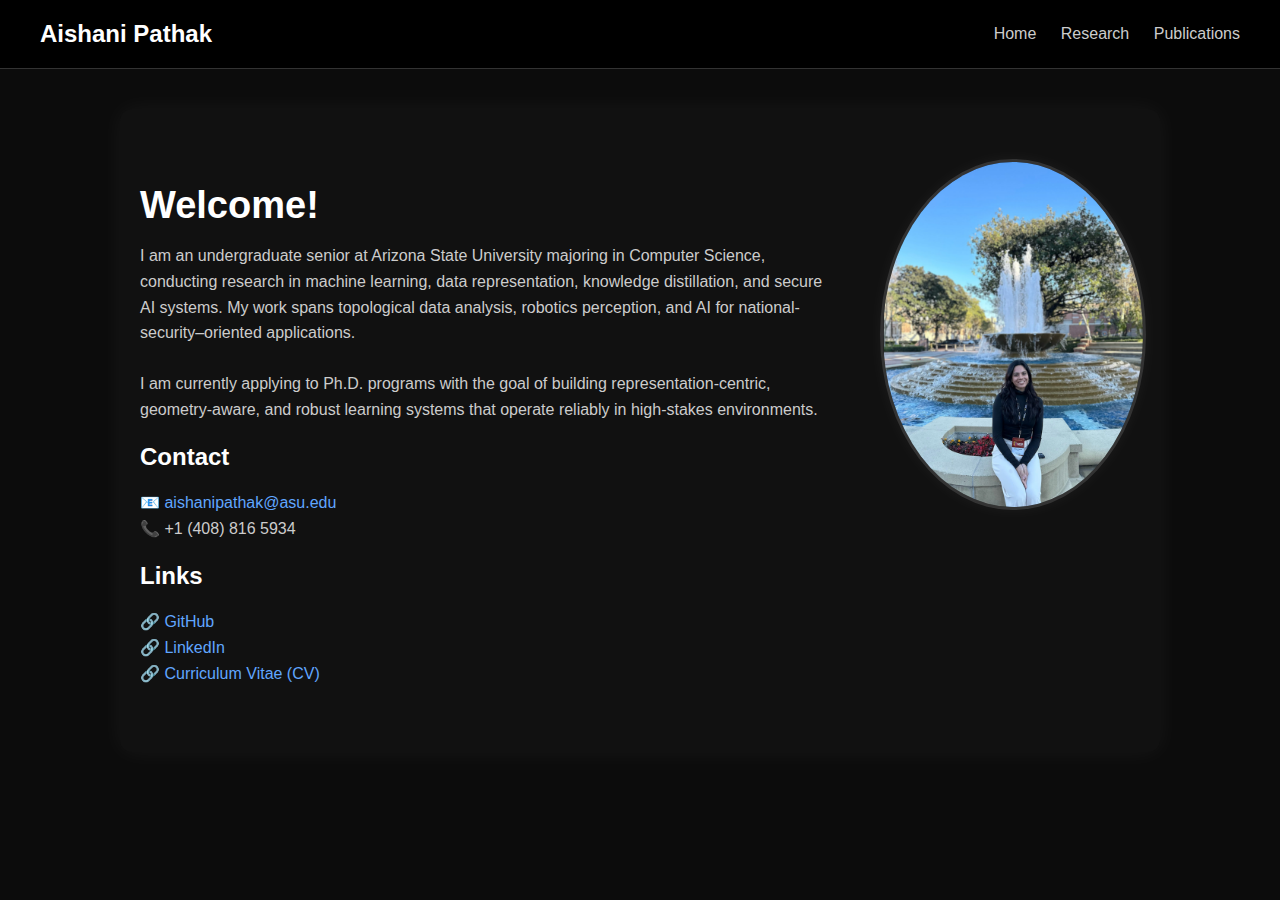
<file: index.html>
<!DOCTYPE html>
<html lang="en">
<head>
  <meta charset="UTF-8">
  <title>Aishani Pathak</title>
  <meta name="viewport" content="width=device-width, initial-scale=1">

  <style>

    /* ======= GLOBAL DARK THEME ======= */
    body {
      margin: 0;
      background: #0c0c0c;        /* near-black */
      color: #e5e5e5;             /* soft white */
      font-family: -apple-system, BlinkMacSystemFont, "Segoe UI", Roboto, sans-serif;
    }

    /* ======= HEADER ======= */
    header {
      background: #000;
      padding: 20px 40px;
      display: flex;
      justify-content: space-between;
      align-items: center;
      border-bottom: 1px solid #333;
    }

    header div {
      font-size: 24px;
      font-weight: 700;
      color: #fff;
    }

    nav a {
      color: #ccc;
      margin-left: 20px;
      text-decoration: none;
      font-weight: 500;
      transition: 0.2s;
    }
    nav a:hover {
      color: #fff;
    }

    /* ======= MAIN CONTAINER ======= */
    .container {
      max-width: 1000px;
      margin: auto;
      padding: 50px 20px;
      background: #111;
      border-radius: 12px;
      margin-top: 40px;
      box-shadow: 0 0 25px rgba(255,255,255,0.05);
      display: flex;
      gap: 40px;
      align-items: flex-start;
    }

    h1 {
      font-size: 38px;
      font-weight: 700;
      margin-bottom: 15px;
      color: #fff;
    }

    h2 {
      color: #fff;
    }

    p {
      color: #ccc;
      line-height: 1.6;
    }

    a { 
      color: #60a6ff;     /* same academic blue used on research page */
      text-decoration: none;
    }
    a:hover {
      color: #8bc0ff;
    }

    /* ======= PROFILE IMAGE ======= */
    .profile-img {
      width: 100%;
      max-width: 260px;
      border-radius: 50%;
      border: 3px solid #333;
      box-shadow: 0 0 15px rgba(255,255,255,0.05);
      object-fit: cover;
    }

  </style>
</head>

<body>

<header>
  <div>Aishani Pathak</div>
  <nav>
    <a href="/">Home</a>
    <a href="/research.html">Research</a>
    <a href="/publications.html">Publications</a>
  </nav>
</header>

<div class="container">

  <!-- LEFT COLUMN -->
  <div style="flex: 1;">
    <h1>Welcome!</h1>

    <p>
      I am an undergraduate senior at Arizona State University majoring in Computer Science,
      conducting research in machine learning, data representation, knowledge distillation,
      and secure AI systems. My work spans topological data analysis, robotics perception,
      and AI for national-security–oriented applications.
      <br><br>
      I am currently applying to Ph.D. programs with the goal of building 
      representation-centric, geometry-aware, and robust learning systems that operate
      reliably in high-stakes environments.
    </p>

    <h2>Contact</h2>
    <p>
      📧 <a href="mailto:aishanipathak@asu.edu">aishanipathak@asu.edu</a><br>
      📞 +1 (408) 816 5934
    </p>

    <h2>Links</h2>
    <p>
      🔗 <a href="https://github.com/aishani112003" target="_blank">GitHub</a><br>
      🔗 <a href="https://www.linkedin.com/in/aishani-pathak-492269168/" target="_blank">LinkedIn</a><br>
      🔗 <a href="/pdfs/Aishani_Pathak_CV.pdf" target="_blank">Curriculum Vitae (CV)</a>
    </p>
  </div>

  <!-- RIGHT COLUMN -->
  <div style="flex: 0 0 260px; text-align: center;">
    <img src="/profile.png" class="profile-img" alt="Profile Image">
  </div>

</div>

</body>
</html>
</file>
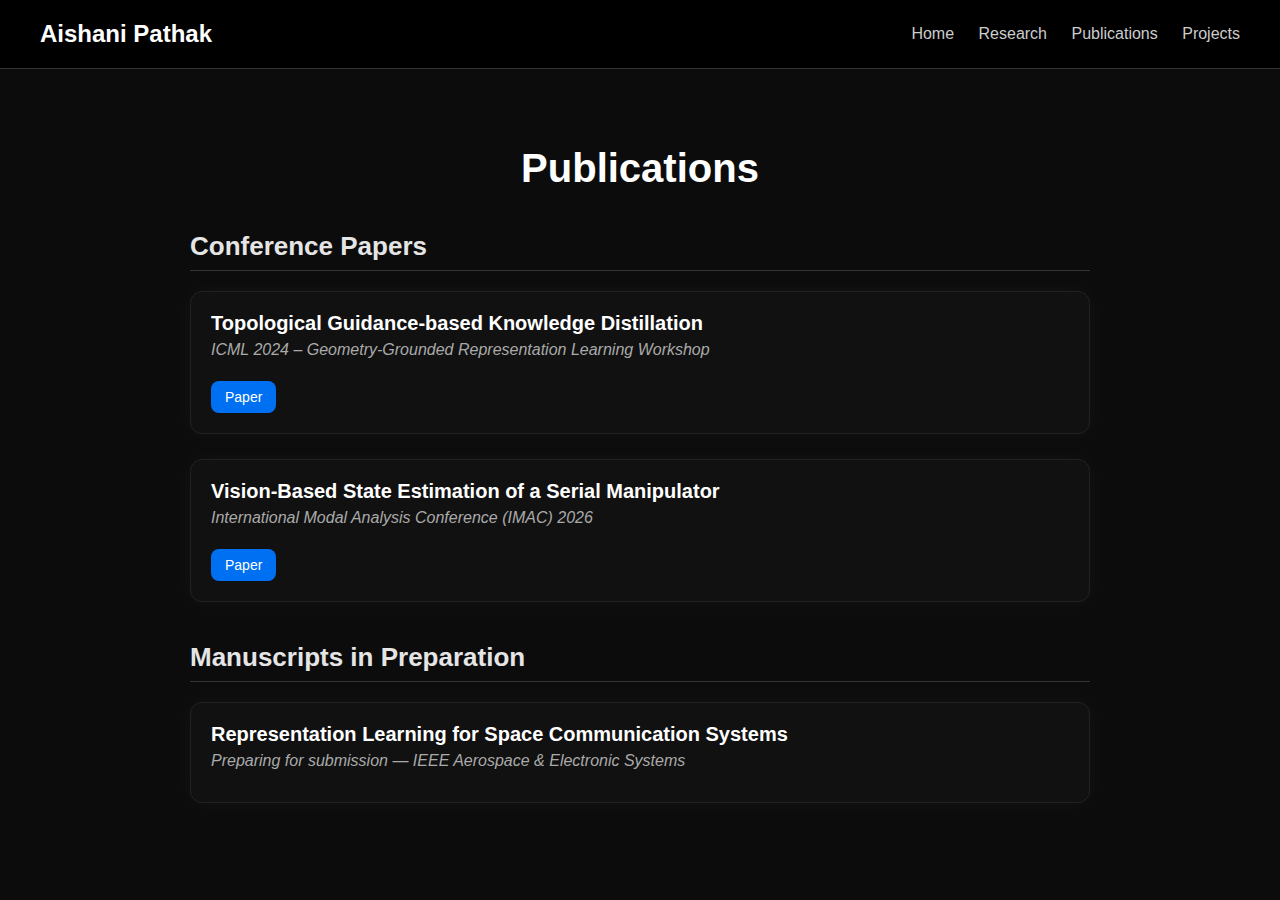
<file: publications.html>
<!DOCTYPE html>
<html lang="en">
<head>
  <meta charset="UTF-8">
  <title>Publications | Aishani Pathak</title>
  <meta name="viewport" content="width=device-width, initial-scale=1">

  <style>

    /* ===== GLOBAL DARK THEME ===== */
    body {
      margin: 0;
      background: #0c0c0c;
      color: #e5e5e5;
      font-family: -apple-system, BlinkMacSystemFont, "Segoe UI", Roboto, sans-serif;
    }

    /* ===== HEADER ===== */
    header {
      background: #000;
      padding: 20px 40px;
      display: flex;
      justify-content: space-between;
      align-items: center;
      border-bottom: 1px solid #333;
    }

    header div {
      font-size: 24px;
      font-weight: 700;
      color: #fff;
    }

    nav a {
      color: #ccc;
      margin-left: 20px;
      text-decoration: none;
      font-weight: 500;
      transition: 0.2s;
    }
    nav a:hover {
      color: #fff;
    }

    /* ===== CONTAINER ===== */
    .container {
      max-width: 900px;
      margin: auto;
      padding: 50px 20px;
    }

    h1 {
      text-align: center;
      font-size: 40px;
      margin-bottom: 40px;
      color: #fff;
    }

    h2 {
      font-size: 26px;
      border-bottom: 1px solid #333;
      padding-bottom: 8px;
      margin-top: 40px;
      margin-bottom: 20px;
    }

    /* ===== PUBLICATION ENTRY STYLING ===== */
    .pub-entry {
      background: #111;
      padding: 20px;
      border-radius: 12px;
      margin-bottom: 25px;
      border: 1px solid #222;
      box-shadow: 0 0 20px rgba(255,255,255,0.04);
      transition: 0.3s ease;
    }

    .pub-entry:hover {
      transform: translateY(-4px);
      box-shadow: 0 0 30px rgba(255,255,255,0.07);
    }

    .pub-title {
      font-size: 20px;
      font-weight: 700;
      color: #fff;
      margin-bottom: 6px;
    }

    .pub-venue {
      color: #aaa;
      font-style: italic;
      margin-bottom: 12px;
    }

    .btn {
      display: inline-block;
      background: #0070f3;
      padding: 8px 14px;
      color: white;
      border-radius: 8px;
      text-decoration: none;
      margin-top: 10px;
      font-size: 14px;
      transition: 0.2s;
    }
    .btn:hover {
      background: #005ad1;
    }

  </style>
</head>

<body>

<header>
  <div>Aishani Pathak</div>
  <nav>
    <a href="/">Home</a>
    <a href="/research.html">Research</a>
    <a href="/publications.html">Publications</a>
    <a href="/projects.html">Projects</a>
  </nav>
</header>

<div class="container">

  <h1>Publications</h1>

  <!-- ===== Conference Papers ===== -->
  <h2>Conference Papers</h2>

  <div class="pub-entry">
    <div class="pub-title">Topological Guidance-based Knowledge Distillation</div>
    <div class="pub-venue">ICML 2024 – Geometry-Grounded Representation Learning Workshop</div>
    <a class="btn" href="/pdfs/TGD.pdf" target="_blank">Paper</a>
  </div>

  <div class="pub-entry">
    <div class="pub-title">Vision-Based State Estimation of a Serial Manipulator</div>
    <div class="pub-venue">International Modal Analysis Conference (IMAC) 2026</div>
    <a class="btn" href="/pdfs/Vision-Based State Estimation of a Serial Manipulator.pdf" target="_blank">Paper</a>
  </div>


  <!-- ===== Manuscripts in Preparation ===== -->
  <h2>Manuscripts in Preparation</h2>

  <div class="pub-entry">
    <div class="pub-title">
      Representation Learning for Space Communication Systems
    </div>
    <div class="pub-venue">
      Preparing for submission — IEEE Aerospace & Electronic Systems
    </div>
  </div>

</div>

</body>
</html>
</file>
